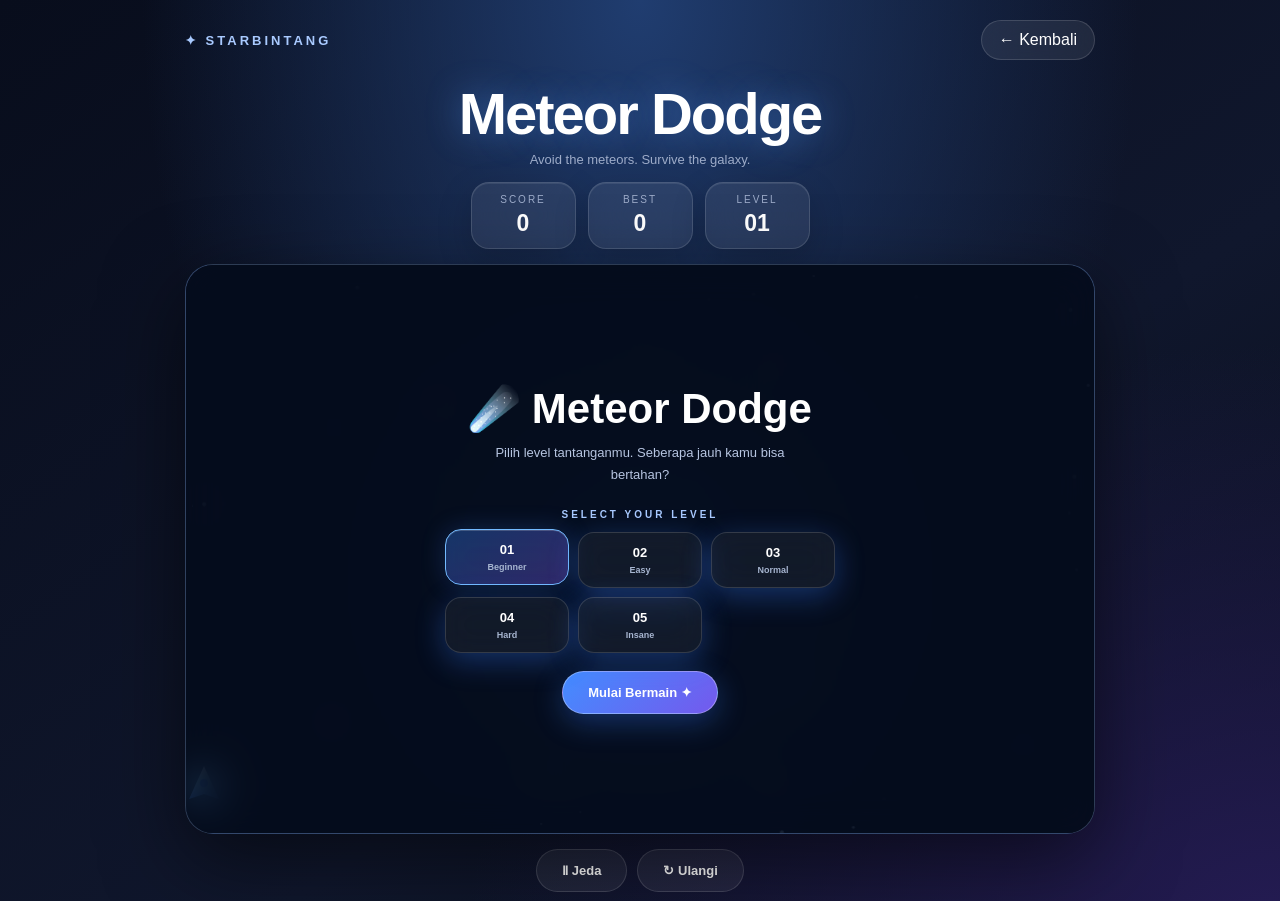
<file: game.html>
<!DOCTYPE html>
<html lang="id">
<head>
<meta charset="UTF-8">
<meta name="viewport" content="width=device-width, initial-scale=1.0">
<meta name="theme-color" content="#080d1c">
<title>Meteor Dodge | StarBintang</title>

<style>
*{box-sizing:border-box;margin:0;padding:0}

:root{
  --blue:#56aaff;
  --purple:#8866ff;
  --glass:rgba(255,255,255,.075);
  --line:rgba(255,255,255,.14);
}

body{
  min-height:100vh;
  overflow:hidden;
  color:white;
  font-family:Inter,-apple-system,BlinkMacSystemFont,sans-serif;
  background:
    radial-gradient(ellipse at 50% 0%,#203d70 0%,transparent 55%),
    radial-gradient(ellipse at 100% 100%,#251c55 0%,transparent 45%),
    linear-gradient(145deg,#080d1c,#10172d 60%,#090d19);
}

.game-page{
  width:min(100%,950px);
  min-height:100vh;
  margin:auto;
  padding:20px;
  display:flex;
  flex-direction:column;
  gap:15px;
}

.top{
  display:flex;
  justify-content:space-between;
  align-items:center;
}

.brand{
  color:#a9caff;
  font-size:13px;
  letter-spacing:3px;
  font-weight:900;
}

.back{
  color:white;
  text-decoration:none;
  padding:10px 17px;
  border:1px solid var(--line);
  background:var(--glass);
  border-radius:30px;
  backdrop-filter:blur(20px);
  transition:.3s;
}

.back:hover{
  background:#ffffff20;
  transform:translateY(-2px);
}

h1{
  font-size:clamp(32px,7vw,58px);
  letter-spacing:-2px;
  text-align:center;
  margin-top:5px;
  text-shadow:0 0 35px #579dff70;
}

.subtitle{
  color:#9eacc9;
  text-align:center;
  font-size:13px;
  margin-top:-10px;
}

.stats{
  display:flex;
  justify-content:center;
  gap:12px;
  flex-wrap:wrap;
}

.stat{
  min-width:105px;
  padding:11px 20px;
  border:1px solid var(--line);
  border-radius:18px;
  background:var(--glass);
  backdrop-filter:blur(20px);
  text-align:center;
  box-shadow:0 12px 35px #0003,inset 0 1px #ffffff15;
  transition:.3s;
}

.stat small{
  display:block;
  color:#9eacc9;
  font-size:10px;
  letter-spacing:2px;
  margin-bottom:5px;
}

.stat strong{font-size:23px}

.arena{
  position:relative;
  flex:1;
  min-height:300px;
  max-height:570px;
  overflow:hidden;
  border:1px solid #9bc5ff40;
  border-radius:28px;
  background:linear-gradient(180deg,#101d3a,#080d1b);
  box-shadow:0 25px 80px #0008,inset 0 1px #ffffff20;
  isolation:isolate;
}

canvas{
  width:100%;
  height:100%;
  display:block;
  touch-action:none;
}

.arena.shake{
  animation:shake .32s ease;
}

@keyframes shake{
  0%,100%{transform:translate(0)}
  20%{transform:translate(-7px,3px)}
  40%{transform:translate(6px,-4px)}
  60%{transform:translate(-5px,2px)}
  80%{transform:translate(4px,-2px)}
}

.overlay{
  position:absolute;
  inset:0;
  z-index:5;
  display:flex;
  flex-direction:column;
  justify-content:center;
  align-items:center;
  padding:22px;
  text-align:center;
  background:rgba(5,12,28,.76);
  backdrop-filter:blur(18px);
  transition:opacity .3s,visibility .3s;
}

.overlay.hidden{
  opacity:0;
  visibility:hidden;
  pointer-events:none;
}

.overlay h2{
  font-size:clamp(27px,6vw,42px);
  margin-bottom:9px;
}

.overlay p{
  max-width:350px;
  color:#b7c5e1;
  font-size:13px;
  line-height:1.7;
  margin-bottom:18px;
}

button{
  border:1px solid #ffffff55;
  border-radius:30px;
  padding:13px 25px;
  color:white;
  font-size:13px;
  font-weight:800;
  cursor:pointer;
  background:linear-gradient(135deg,#438dff,#7459ed);
  box-shadow:0 8px 30px #397dff55;
  transition:transform .25s,filter .25s,box-shadow .25s;
}

button:hover{
  transform:translateY(-3px) scale(1.025);
  filter:brightness(1.17);
  box-shadow:0 12px 35px #397dff75;
}

button:active{transform:scale(.96)}

.level-title{
  color:#a9caff;
  font-size:10px;
  font-weight:900;
  letter-spacing:3px;
  margin:5px 0 12px;
}

.level-list{
  width:min(100%,390px);
  display:grid;
  grid-template-columns:repeat(3,1fr);
  gap:9px;
  margin-bottom:18px;
}

.level-card{
  padding:12px 5px;
  border-radius:16px;
  border:1px solid var(--line);
  background:rgba(255,255,255,.06);
  backdrop-filter:blur(15px);
  cursor:pointer;
  transition:.25s;
}

.level-card strong{
  display:block;
  font-size:13px;
}

.level-card small{
  display:block;
  color:#a7b6d1;
  font-size:9px;
  margin-top:5px;
}

.level-card.selected{
  border-color:#73baff;
  background:linear-gradient(145deg,#398bff55,#8b62ff55);
  box-shadow:0 0 25px #438dff35,inset 0 1px #ffffff30;
  transform:translateY(-3px);
}

.level-card:hover{background:#ffffff18}

.overlay-actions{
  display:flex;
  gap:10px;
  flex-wrap:wrap;
  justify-content:center;
}

.game-controls{
  display:flex;
  justify-content:center;
  gap:10px;
}

.secondary{
  background:#ffffff12;
  border:1px solid #ffffff25;
  box-shadow:none;
}

.hint{
  color:#8796b5;
  text-align:center;
  font-size:12px;
  padding-bottom:5px;
}

@media(max-width:600px){
  .game-page{padding:15px;gap:13px}
  .arena{min-height:350px;border-radius:22px}
  .stat{min-width:90px;padding:9px 13px}
  .stat strong{font-size:20px}
  .level-list{grid-template-columns:repeat(3,1fr)}
  .level-card{padding:11px 3px}
}
</style>
</head>

<body>
<main class="game-page">

<header class="top">
  <div class="brand">✦ STARBINTANG</div>
  <a class="back" href="index.html">← Kembali</a>
</header>

<h1>Meteor Dodge</h1>
<p class="subtitle">Avoid the meteors. Survive the galaxy.</p>

<section class="stats">
  <div class="stat">
    <small>SCORE</small>
    <strong id="score">0</strong>
  </div>
  <div class="stat">
    <small>BEST</small>
    <strong id="best">0</strong>
  </div>
  <div class="stat">
    <small>LEVEL</small>
    <strong id="levelDisplay">01</strong>
  </div>
</section>

<section class="arena" id="arena">
  <canvas id="game"></canvas>

  <div class="overlay" id="overlay">
    <h2 id="overlayTitle">☄️ Meteor Dodge</h2>
    <p id="overlayText">
      Pilih level, kendalikan pesawatmu, dan hindari meteor
      yang datang dari luar angkasa.
    </p>

    <div class="level-title">SELECT YOUR LEVEL</div>

    <div class="level-list" id="levelList">
      <button class="level-card selected" data-level="1">
        <strong>01</strong><small>Beginner</small>
      </button>
      <button class="level-card" data-level="2">
        <strong>02</strong><small>Easy</small>
      </button>
      <button class="level-card" data-level="3">
        <strong>03</strong><small>Normal</small>
      </button>
      <button class="level-card" data-level="4">
        <strong>04</strong><small>Hard</small>
      </button>
      <button class="level-card" data-level="5">
        <strong>05</strong><small>Insane</small>
      </button>
    </div>

    <div class="overlay-actions">
      <button id="startButton">Mulai Bermain ✦</button>
    </div>
  </div>
</section>

<div class="game-controls">
  <button class="secondary" id="pauseButton">Ⅱ Jeda</button>
  <button class="secondary" id="restartButton">↻ Ulangi</button>
</div>

<p class="hint">
  HP: Geser jari · Laptop: ← → atau A / D
</p>

</main>

<script>
(() => {
"use strict";

const canvas=document.getElementById("game");
const bgMusic = new Audio("meteor-dodge-music.mp3");
bgMusic.loop = true;
bgMusic.volume = 0.45;
const ctx=canvas.getContext("2d");
const arena=document.getElementById("arena");

const scoreText=document.getElementById("score");
const bestText=document.getElementById("best");
const levelDisplay=document.getElementById("levelDisplay");
const overlay=document.getElementById("overlay");
const overlayTitle=document.getElementById("overlayTitle");
const overlayText=document.getElementById("overlayText");
const startButton=document.getElementById("startButton");
const pauseButton=document.getElementById("pauseButton");
const restartButton=document.getElementById("restartButton");

const levels=[
  {name:"Beginner",speed:115,spawn:1.15},
  {name:"Easy",speed:155,spawn:.95},
  {name:"Normal",speed:195,spawn:.78},
  {name:"Hard",speed:245,spawn:.62},
  {name:"Insane",speed:300,spawn:.48}
];

let width=0,height=0;
let state="menu";
let score=0,best=Number(localStorage.getItem("meteorDodgeBest")||0);
let selectedLevel=1;
let lastTime=0,elapsed=0,spawnTimer=0;
let meteors=[],stars=[],particles=[],trail=[];
let keys={};
let shake=0;

const player={
  x:0,y:0,radius:12,targetX:0
};

bestText.textContent=best;

function resize(){
  const rect=arena.getBoundingClientRect();
  const dpr=Math.min(window.devicePixelRatio||1,2);

  width=rect.width;
  height=rect.height;

  canvas.width=width*dpr;
  canvas.height=height*dpr;
  ctx.setTransform(dpr,0,0,dpr,0,0);

  player.y=height-48;
  if(!player.x)player.x=width/2;
  player.x=Math.max(18,Math.min(width-18,player.x));
  player.targetX=player.x;

  stars=Array.from({length:90},()=>({
    x:Math.random()*width,
    y:Math.random()*height,
    size:Math.random()*1.8+.3,
    speed:Math.random()*35+12,
    alpha:Math.random()*.6+.3
  }));
}

window.addEventListener("resize",resize);
resize();

function selectLevel(level){
  selectedLevel=level;
  levelDisplay.textContent=String(level).padStart(2,"0");

  document.querySelectorAll(".level-card").forEach(card=>{
    card.classList.toggle(
      "selected",
      Number(card.dataset.level)===level
    );
  });
}

document.querySelectorAll(".level-card").forEach(card=>{
  card.addEventListener("click",()=>{
    if(state==="playing")return;
    selectLevel(Number(card.dataset.level));
  });
});

function resetGame(){
  score=0;
  elapsed=0;
  spawnTimer=0;
  meteors=[];
  particles=[];
  trail=[];
  shake=0;

  player.x=width/2;
  player.targetX=width/2;
  player.y=height-48;

  scoreText.textContent="0";
}

function showMenu(){
  state="menu";
  overlayTitle.textContent="☄️ Meteor Dodge";
  overlayText.textContent=
    "Pilih level tantanganmu. Seberapa jauh kamu bisa bertahan?";
  startButton.textContent="Mulai Bermain ✦";
  document.getElementById("levelList").style.display="grid";
  overlay.classList.remove("hidden");
}

function startGame(){
  resetGame();
  state="playing";
  overlay.classList.add("hidden");
  lastTime=performance.now();
  pauseButton.textContent="Ⅱ Jeda";

  bgMusic.currentTime = 0;
bgMusic.play().catch(console.warn);
}

function pauseGame(){
  if(state!=="playing")return;

  state="paused";
  overlayTitle.textContent="Ⅱ Game Dijeda";
  overlayText.textContent="Siap melanjutkan petualanganmu?";
  startButton.textContent="Lanjutkan";
  document.getElementById("levelList").style.display="none";
  overlay.classList.remove("hidden");
  pauseButton.textContent="▶ Lanjut";

  bgMusic.pause();
}

function resumeGame(){
  if(state!=="paused")return;
  state="playing";
  overlay.classList.add("hidden");
  lastTime=performance.now();
  pauseButton.textContent="Ⅱ Jeda";

  bgMusic.play().catch(console.warn);
}

function endGame(){
  if(state!=="playing")return;

  state="over";
  shake=12;

  if(score>best){
    best=score;
    localStorage.setItem("meteorDodgeBest",best);
    bestText.textContent=best;

    bgMusic.pause();
bgMusic.currentTime = 0;
  }

  overlayTitle.textContent="💥 Game Over";
  overlayText.textContent=
    `Skor ${score} · Level ${selectedLevel} (${levels[selectedLevel-1].name}). Coba pecahkan rekor terbaikmu!`;
  startButton.textContent="Main Lagi";
  document.getElementById("levelList").style.display="grid";
  overlay.classList.remove("hidden");
}

function spawnMeteor(){
  const level=levels[selectedLevel-1];
  const radius=12+Math.random()*16;

  meteors.push({
    x:radius+Math.random()*(width-radius*2),
    y:-radius,
    radius,
    speed:level.speed+Math.random()*75+elapsed*2,
    rotation:Math.random()*6,
    spin:(Math.random()-.5)*2,
    trail:[]
  });
}

function addParticles(x,y,color,count=12){
  for(let i=0;i<count;i++){
    const angle=Math.random()*Math.PI*2;
    const speed=35+Math.random()*170;

    particles.push({
      x,y,
      vx:Math.cos(angle)*speed,
      vy:Math.sin(angle)*speed,
      life:.35+Math.random()*.5,
      maxLife:.85,
      size:1.5+Math.random()*3,
      color
    });
  }
}

function drawBackground(dt){
  ctx.fillStyle="#080f21";
  ctx.fillRect(0,0,width,height);

  stars.forEach(star=>{
    if(state==="playing"){
      star.y+=star.speed*dt*(1+selectedLevel*.12);
      if(star.y>height){
        star.y=0;
        star.x=Math.random()*width;
      }
    }

    ctx.globalAlpha=star.alpha;
    ctx.fillStyle="#c5e4ff";
    ctx.beginPath();
    ctx.arc(star.x,star.y,star.size,0,Math.PI*2);
    ctx.fill();
  });

  ctx.globalAlpha=1;

  const glow=ctx.createRadialGradient(
    width/2,height*.55,5,
    width/2,height*.55,height*.65
  );
  glow.addColorStop(0,"rgba(48,104,190,.12)");
  glow.addColorStop(1,"rgba(8,15,33,0)");

  ctx.fillStyle=glow;
  ctx.fillRect(0,0,width,height);
}

function drawPlayer(){
  // Jejak cahaya pesawat
  trail.forEach((point,index)=>{
    ctx.globalAlpha=point.life*.35;
    ctx.fillStyle="#65caff";
    ctx.beginPath();
    ctx.arc(point.x,point.y,point.size,0,Math.PI*2);
    ctx.fill();
  });
  ctx.globalAlpha=1;

  ctx.save();
  ctx.translate(player.x,player.y);

  ctx.shadowColor="#55baff";
  ctx.shadowBlur=28;

  const gradient=ctx.createLinearGradient(0,-20,0,15);
  gradient.addColorStop(0,"#ffffff");
  gradient.addColorStop(.4,"#8fe4ff");
  gradient.addColorStop(1,"#397dff");

  ctx.fillStyle=gradient;
  ctx.beginPath();
  ctx.moveTo(0,-20);
  ctx.lineTo(15,13);
  ctx.lineTo(0,8);
  ctx.lineTo(-15,13);
  ctx.closePath();
  ctx.fill();

  ctx.shadowBlur=10;
  ctx.fillStyle="#397dff";
  ctx.beginPath();
  ctx.arc(0,-3,4,0,Math.PI*2);
  ctx.fill();

  // Api mesin
  if(state==="playing"){
    const flame=7+Math.random()*8;
    ctx.shadowColor="#65caff";
    ctx.fillStyle="#65caff";
    ctx.beginPath();
    ctx.moveTo(-4,10);
    ctx.lineTo(0,10+flame);
    ctx.lineTo(4,10);
    ctx.closePath();
    ctx.fill();
  }

  ctx.restore();
}

function drawMeteor(meteor){
  ctx.save();
  ctx.translate(meteor.x,meteor.y);
  ctx.rotate(meteor.rotation);

  ctx.shadowColor="#ff704c";
  ctx.shadowBlur=20;

  const gradient=ctx.createRadialGradient(
    -5,-7,2,0,0,meteor.radius
  );
  gradient.addColorStop(0,"#ffe0ae");
  gradient.addColorStop(.45,"#ff875e");
  gradient.addColorStop(1,"#a63855");

  ctx.fillStyle=gradient;
  ctx.beginPath();

  for(let i=0;i<9;i++){
    const angle=i*Math.PI*2/9;
    const r=meteor.radius*(i%2?.83:1.05);
    const x=Math.cos(angle)*r;
    const y=Math.sin(angle)*r;

    if(i===0)ctx.moveTo(x,y);
    else ctx.lineTo(x,y);
  }

  ctx.closePath();
  ctx.fill();

  ctx.restore();
}

function drawParticles(dt){
  particles.forEach(p=>{
    p.x+=p.vx*dt;
    p.y+=p.vy*dt;
    p.life-=dt;

    ctx.globalAlpha=Math.max(0,p.life/p.maxLife);
    ctx.fillStyle=p.color;
    ctx.shadowColor=p.color;
    ctx.shadowBlur=12;

    ctx.beginPath();
    ctx.arc(p.x,p.y,p.size,0,Math.PI*2);
    ctx.fill();
  });

  ctx.globalAlpha=1;
  ctx.shadowBlur=0;

  particles=particles.filter(p=>p.life>0);
}

function collision(a,b){
  const dx=a.x-b.x;
  const dy=a.y-b.y;
  return Math.hypot(dx,dy)<a.radius+b.radius*.72;
}

function update(dt){
  elapsed+=dt;

  const direction=
    (keys.ArrowRight||keys.d||keys.D?1:0)-
    (keys.ArrowLeft||keys.a||keys.A?1:0);

  player.targetX+=direction*390*dt;
  player.targetX=Math.max(18,Math.min(width-18,player.targetX));

  player.x+=(player.targetX-player.x)*Math.min(1,dt*13);

  trail.push({
    x:player.x,
    y:player.y+13,
    size:2+Math.random()*3,
    life:.45
  });

  trail.forEach(p=>p.life-=dt);
  trail=trail.filter(p=>p.life>0);

  spawnTimer+=dt;
  const level=levels[selectedLevel-1];
  const interval=Math.max(.25,level.spawn-elapsed*.003);

  if(spawnTimer>=interval){
    spawnTimer=0;
    spawnMeteor();
  }

  for(const meteor of meteors){
    meteor.y+=meteor.speed*dt;
    meteor.rotation+=meteor.spin*dt;

    if(collision(player,meteor)){
      addParticles(meteor.x,meteor.y,"#ff956c",22);
      endGame();
      break;
    }
  }

  meteors=meteors.filter(m=>m.y<height+60);

  score=Math.floor(elapsed*10);
  scoreText.textContent=score;
}

function render(time){
  const dt=Math.min((time-lastTime)/1000||0,.04);
  lastTime=time;

  ctx.save();

  if(shake>0){
    ctx.translate(
      (Math.random()-.5)*shake,
      (Math.random()-.5)*shake
    );
    shake=Math.max(0,shake-dt*35);
  }

  drawBackground(dt);

  if(state==="playing"){
    update(dt);
  }

  meteors.forEach(drawMeteor);
  drawParticles(dt);
  drawPlayer();

  ctx.restore();

  requestAnimationFrame(render);
}

requestAnimationFrame(time=>{
  lastTime=time;
  render(time);
});

startButton.addEventListener("click",()=>{
  if(state==="paused")resumeGame();
  else startGame();
});

restartButton.addEventListener("click",showMenu);

pauseButton.addEventListener("click",()=>{
  if(state==="playing")pauseGame();
  else if(state==="paused")resumeGame();
});

window.addEventListener("keydown",event=>{
  keys[event.key]=true;

  if(["ArrowLeft","ArrowRight"," "].includes(event.key)){
    event.preventDefault();
  }

  if(event.key==="Escape"&&state==="playing"){
    pauseGame();
  }
});

window.addEventListener("keyup",event=>{
  keys[event.key]=false;
});

canvas.addEventListener("pointerdown",event=>{
  if(state!=="playing")return;
  canvas.setPointerCapture(event.pointerId);
  movePlayer(event);
});

canvas.addEventListener("pointermove",event=>{
  if(state!=="playing")return;

  if(event.pointerType==="touch"||event.buttons){
    movePlayer(event);
  }
});

function movePlayer(event){
  const rect=canvas.getBoundingClientRect();
  player.targetX=Math.max(
    18,
    Math.min(width-18,event.clientX-rect.left)
  );
}

selectLevel(1);
showMenu();

})();
</script>
</body>
</html>
</file>
